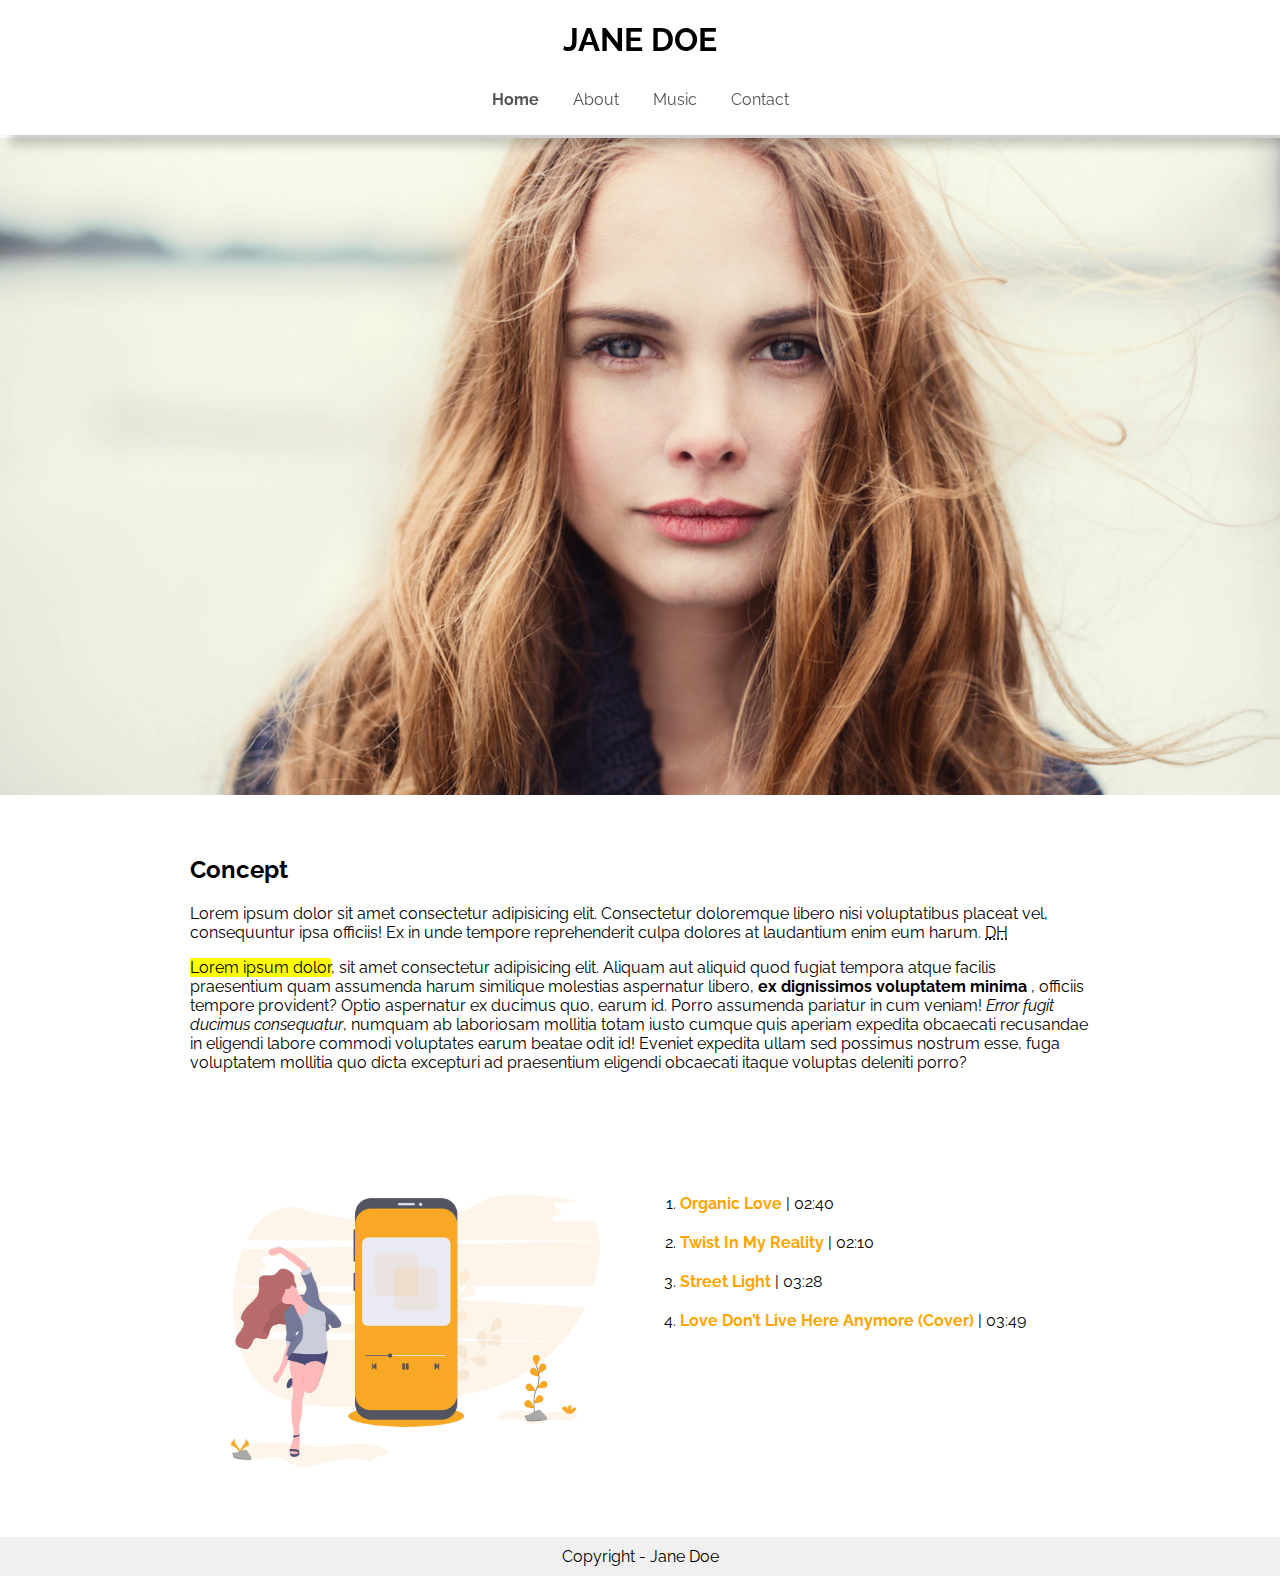
<file: index.html>
<!DOCTYPE html>
<html lang="pt-br">

<head>
    <meta charset="UTF-8">
    <meta name="viewport" content="width=device-width, initial-scale=1.0">
    <title>Jane Doe - Home</title>
    <link rel="stylesheet" href="css/style.css">
</head>

<body>
    <header>
        <h1>Jane Doe</h1>

        <nav>
            <ul>
                <li><a class="active" href="index.html">Home</a></li>
                <li><a href="about.html">About</a></li>
                <li><a href="music.html">Music</a></li>
                <li><a href="contact.html">Contact</a></li>
            </ul>
        </nav>
    </header>

    <main>
        <section id="banner"></section>

        <section id="concept">
            <h2>Concept</h2>
            <p lang="la">Lorem ipsum dolor sit amet consectetur adipisicing elit. Consectetur doloremque libero nisi
                voluptatibus placeat vel,
                consequuntur ipsa officiis! Ex in unde tempore reprehenderit culpa dolores at laudantium enim eum harum.
                <abbr title="Digital House">DH</abbr>
            </p>
            <p lang="la">
                <mark>Lorem ipsum dolor</mark>, sit amet consectetur adipisicing elit. Aliquam aut aliquid quod fugiat
                tempora atque facilis
                praesentium quam assumenda harum similique molestias aspernatur libero, <strong>ex dignissimos
                    voluptatem minima</strong> ,
                officiis tempore provident? Optio aspernatur ex ducimus quo, earum id. Porro assumenda pariatur in cum
                veniam!

                <em>Error fugit ducimus consequatur</em>, numquam ab laboriosam mollitia totam iusto cumque quis aperiam
                expedita obcaecati
                recusandae in eligendi labore commodi voluptates earum beatae odit id! Eveniet expedita ullam sed
                possimus nostrum esse,
                fuga voluptatem mollitia quo dicta excepturi ad praesentium eligendi obcaecati itaque voluptas deleniti
                porro?
            </p>
        </section>

        <section id="songs" class="duas-colunas">
            <div>
                <img src="img/ilustra.png" alt="Ilustra songs">
            </div>
            <div>
                <ol>
                    <li><strong>Organic Love</strong> | 02:40</li>
                    <li><strong>Twist In My Reality</strong> | 02:10</li>
                    <li><strong>Street Light</strong> | 03:28</li>
                    <li><strong>Love Don’t Live Here Anymore (Cover)</strong> | 03:49</li>
                </ol>
            </div>
        </section>
    </main>
    <footer>
        <p>Copyright - Jane Doe</p>
    </footer>
</body>

</html>
</file>
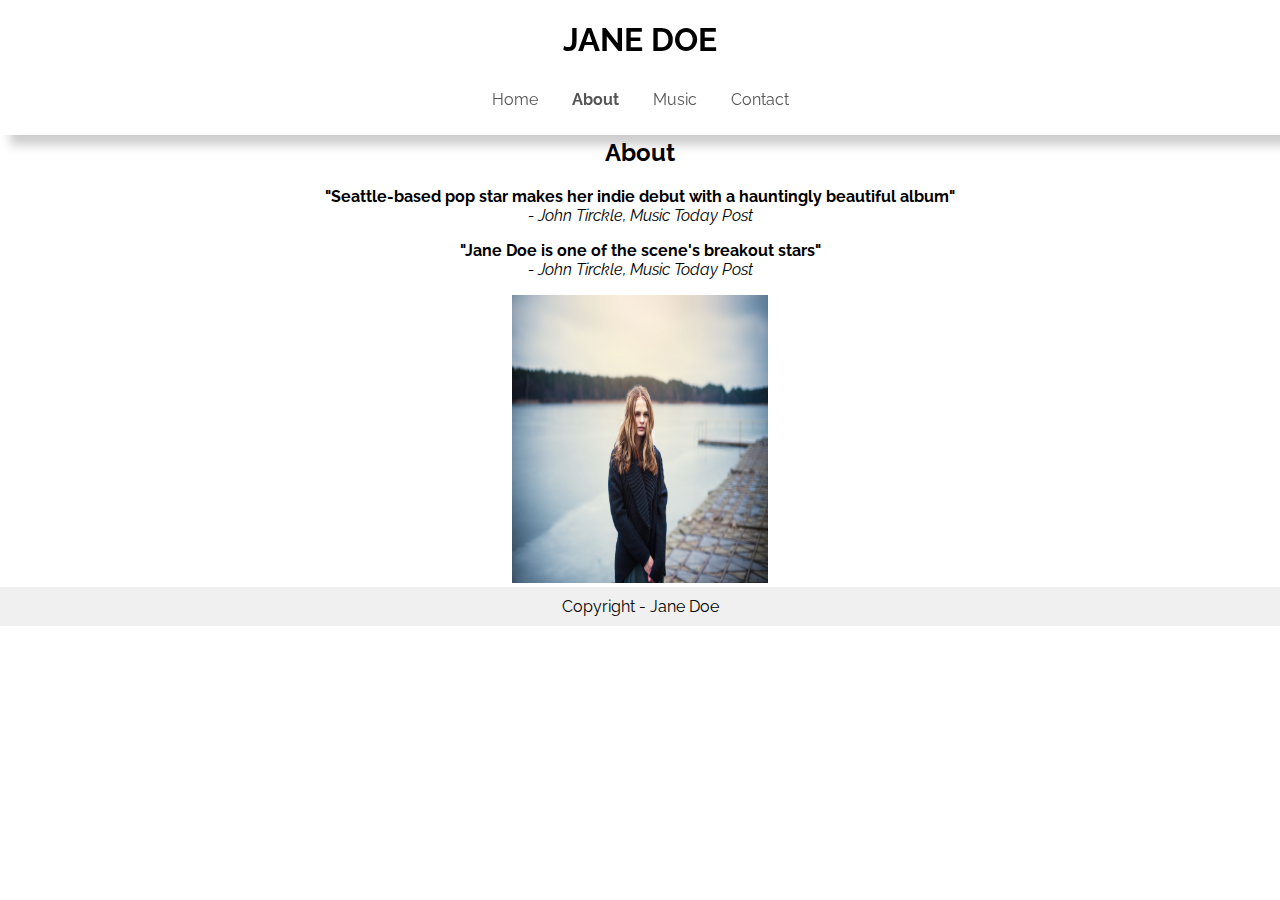
<file: about.html>
<!DOCTYPE html>
<html lang="pt-br">

<head>
    <meta charset="UTF-8">
    <meta name="viewport" content="width=device-width, initial-scale=1.0">
    <title>Jane Doe - About</title>
    <link rel="stylesheet" href="css/style.css">
</head>

<body>
    <header>
        <h1>Jane Doe</h1>

        <nav>
            <ul>
                <li><a href="index.html">Home</a></li>
                <li><a class="active" href="about.html">About</a></li>
                <li><a href="music.html">Music</a></li>
                <li><a href="contact.html">Contact</a></li>
            </ul>
        </nav>
    </header>

    <main id="about">
        <h2>About</h2>

        <p>"Seattle-based pop star makes her indie debut with a hauntingly beautiful album" <br>
            <cite>
                - John Tirckle, Music Today Post
            </cite>
        </p>
        <p>"Jane Doe is one of the scene's breakout stars" <br>
            <cite>
                - John Tirckle, Music Today Post
            </cite>
        </p>

        <img src="img/jane2.jpg" alt="Foto da Jane">
    </main>
    <footer>
        <p>Copyright - Jane Doe</p>
    </footer>
</body>

</html>
</file>
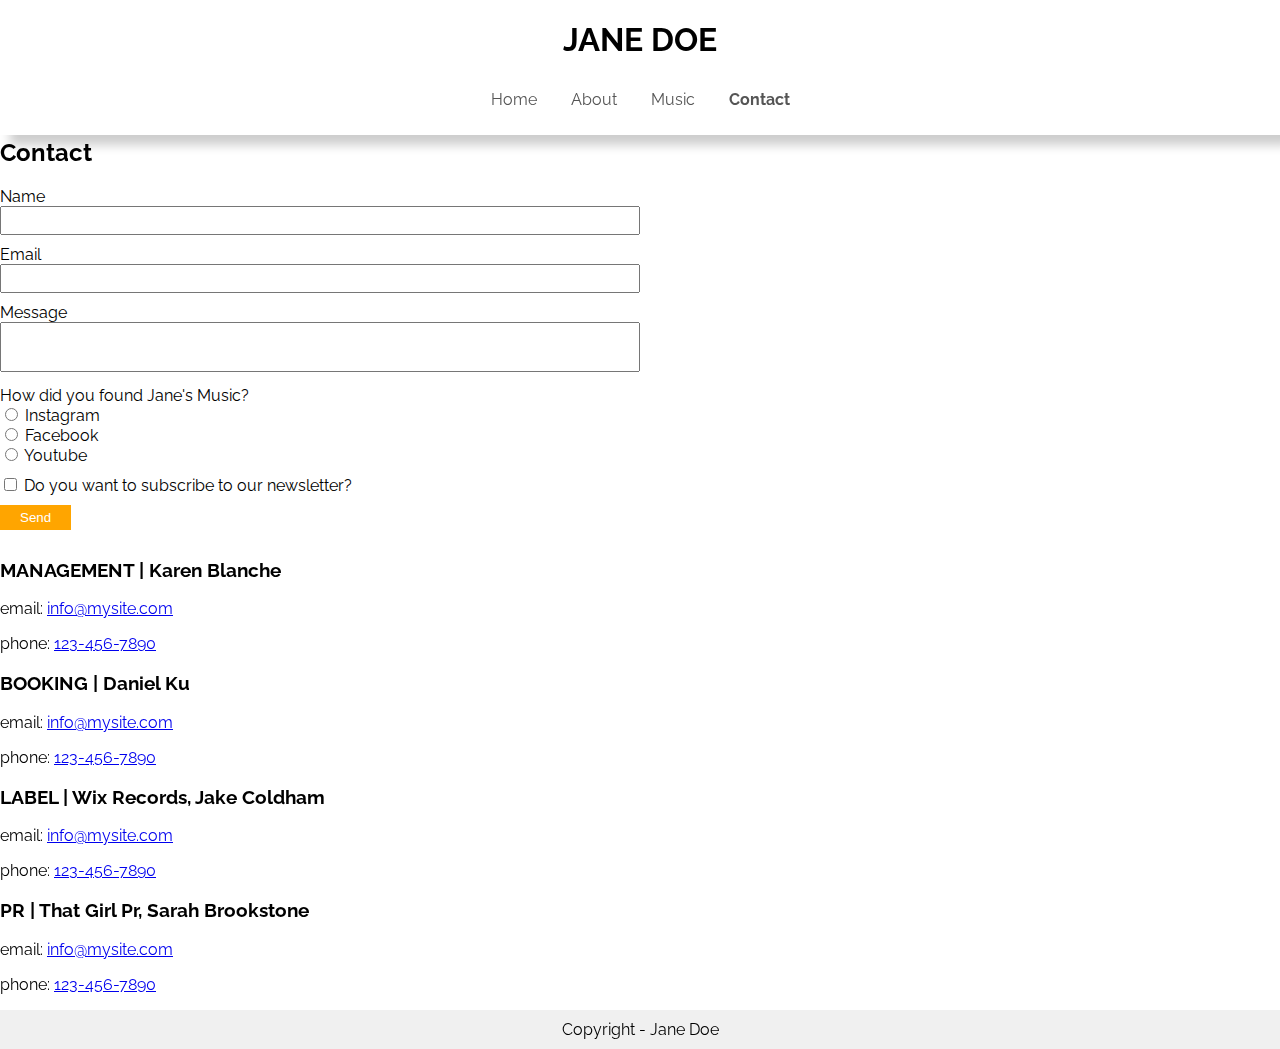
<file: contact.html>
<!DOCTYPE html>
<html lang="pt-br">

<head>
   <meta charset="UTF-8">
   <meta name="viewport" content="width=device-width, initial-scale=1.0">
   <title>Jane Doe - Contact</title>
   <link rel="stylesheet" href="css/style.css">
</head>

<body>
   <header>
      <h1>Jane Doe</h1>

      <nav>
         <ul>
            <li><a href="index.html">Home</a></li>
            <li><a href="about.html">About</a></li>
            <li><a href="music.html">Music</a></li>
            <li><a class="active" href="contact.html">Contact</a></li>
         </ul>
      </nav>
   </header>

   <main id="contact">
      <h2>Contact</h2>

      <section class="duas-colunas">
         <div>
            <form>
               <div class="form-group">
                  <label for="name">Name</label>
                  <input type="text" name="name" id="name">
               </div>
               <div class="form-group">
                  <label for="email">Email</label>
                  <input type="text" name="email" id="email">
               </div>
               <div class="form-group">
                  <label for="message">Message</label>
                  <textarea name="message" id="message"></textarea>
               </div>
               <div class="form-group">
                  <label for="marketing">How did you found Jane's Music?</label>
                  <div>
                     <input type="radio" name="marketing" id="instagram" value="Instagram">
                     <label for="instagram">Instagram</label>
                  </div>
                  <div>
                     <input type="radio" name="marketing" id="facebook" value="facebook">
                     <label for="facebook">Facebook</label>
                  </div>
                  <div>
                     <input type="radio" name="marketing" id="youtube" value="youtube">
                     <label for="youtube">Youtube</label>
                  </div>
               </div>
               <div class="form-group">
                  <input type="checkbox" name="newsletter" id="newsletter">
                  <label for="newsletter">Do you want to subscribe to our newsletter?</label>
               </div>
               <div class="form-group">
                  <button type="submit">Send</button>
               </div>
            </form>
         </div>
         <div class="mapa">
            <iframe src="https://www.google.com/maps/embed?pb=!1m18!1m12!1m3!1d3656.0479761312095!2d-46.67753058518761!3d-23.602612284662424!2m3!1f0!2f0!3f0!3m2!1i1024!2i768!4f13.1!3m3!1m2!1s0x94ce50ab7feb4519%3A0x739f0ddb0439cf94!2sDigital%20House%20S%C3%A3o%20Paulo!5e0!3m2!1spt-BR!2sbr!4v1583349601952!5m2!1spt-BR!2sbr" frameborder="0" style="border:0;" allowfullscreen=""></iframe>
         </div>
      </section>

      <section id="contactInfo">
         <h3>MANAGEMENT | Karen Blanche</h3>
         <p>email:
            <a href="mailto:info@mysite.com">info@mysite.com</a>
         </p>
         <p>phone:
            <a href="tel:123-456-7890">123-456-7890</a>
         </p>

         <h3>BOOKING | Daniel Ku</h3>
         <p>email:
            <a href="mailto:info@mysite.com">info@mysite.com</a>
         </p>
         <p>phone:
            <a href="tel:123-456-7890">123-456-7890</a>
         </p>

         <h3>LABEL | Wix Records, Jake Coldham</h3>
         <p>email:
            <a href="mailto:info@mysite.com">info@mysite.com</a>
         </p>
         <p>phone:
            <a href="tel:123-456-7890">123-456-7890</a>
         </p>

         <h3>PR | That Girl Pr, Sarah Brookstone</h3>
         <p>email:
            <a href="mailto:info@mysite.com">info@mysite.com</a>
         </p>
         <p>phone:
            <a href="tel:123-456-7890">123-456-7890</a>
         </p>
      </section>


   </main>
   <footer>
      <p>Copyright - Jane Doe</p>
   </footer>
</body>

</html>
</file>
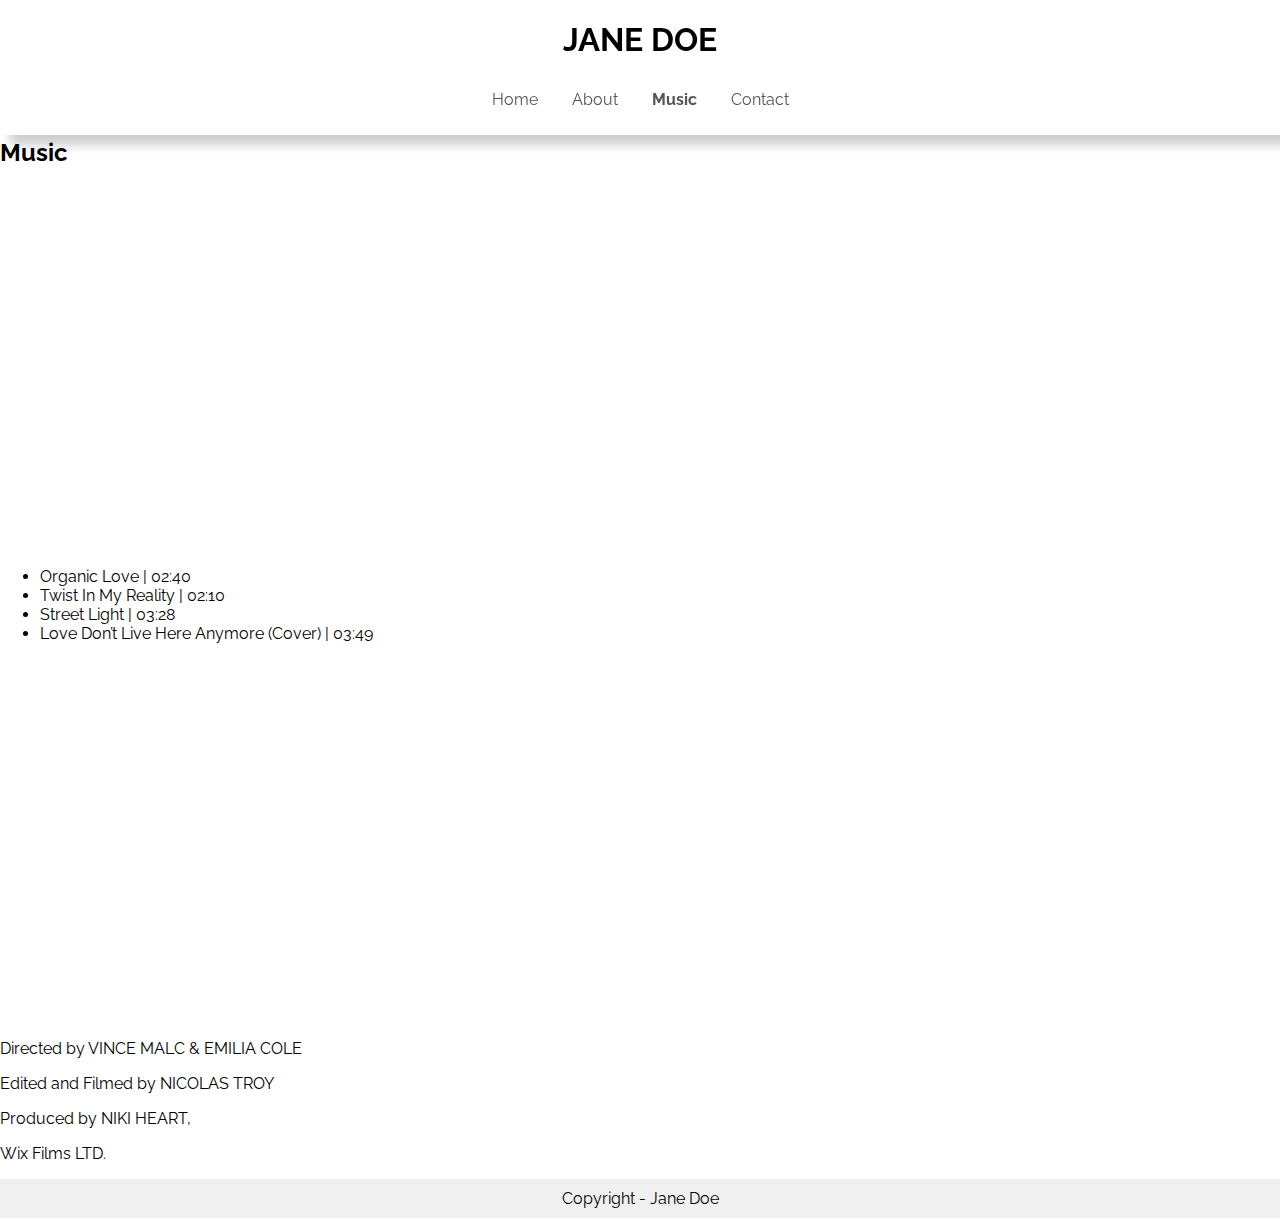
<file: music.html>
<!DOCTYPE html>
<html lang="pt-br">

<head>
    <meta charset="UTF-8">
    <meta name="viewport" content="width=device-width, initial-scale=1.0">
    <title>Jane Doe - Music</title>
    <link rel="stylesheet" href="css/style.css">
</head>

<body>
    <header>
        <h1>Jane Doe</h1>

        <nav>
            <ul>
                <li><a href="index.html">Home</a></li>
                <li><a href="about.html">About</a></li>
                <li><a class="active" href="music.html">Music</a></li>
                <li><a href="contact.html">Contact</a></li>
            </ul>
        </nav>
    </header>

    <main id="music">
        <h2>Music</h2>

        <iframe src="https://player.vimeo.com/video/135166028" width="640" height="360" frameborder="0"
            allow="autoplay; fullscreen" allowfullscreen></iframe>

        <ul>
            <li>Organic Love | 02:40</li>
            <li>Twist In My Reality | 02:10</li>
            <li>Street Light | 03:28</li>
            <li>Love Don’t Live Here Anymore (Cover) | 03:49</li>
        </ul>

        <iframe src="https://player.vimeo.com/video/134861419" width="640" height="360" frameborder="0"
            allow="autoplay; fullscreen" allowfullscreen></iframe>

        <p>Directed by VINCE MALC & EMILIA COLE</p>
        <p>Edited and Filmed by NICOLAS TROY</p>
        <p>Produced by NIKI HEART,</p>
        <p>Wix Films LTD.</p>
    </main>
    <footer>
        <p>Copyright - Jane Doe</p>
    </footer>
</body>

</html>
</file>
<file: css/style.css>
@import url('https://fonts.googleapis.com/css?family=Raleway:400,700&display=swap');

* {
    box-sizing: border-box;
}

body {
    font-family: 'Raleway', sans-serif;
    margin: 0;
    padding: 0;
}

header {
    text-align: center;
    /* border: 2px solid #ccc; */
    box-shadow: 10px 10px 10px rgba(0, 0, 0, 0.2);
    position: fixed;
    width: 100%;
    top: 0;
    left: 0;
    background-color: #fff;
}

main {
    margin-top: 138px;
}

header ul {
    list-style: none;
    padding-left: 0px;
}

header li {
    display: inline-block;
    padding: 10px 15px;
}

li a {
    text-decoration: none;
    color: #555;
}

li a.active {
    font-weight: bold;
}

header h1 {
    text-transform: uppercase;
}

footer p {
    text-align: center;
    padding: 10px;
    margin: 0;
    background-color: #f0f0f0;
}

section#banner {
    background-image: url('../img/jane.jpg');
    width: 100%;
    height: 73vh;
    background-repeat: no-repeat;
    background-position: center;
    background-size: cover;
}


main#about {
    text-align: center;
}

main#about p {
    font-weight: bold;
}

main#about p cite {
    font-weight: normal;
}

main#about img {
    width: 20%;
    height: 32vh;
}

main#music { 
    max-width: 100%;
}

section#concept,
section#songs {
    width: 900px;
    max-width: 100%;
    margin: 0 auto;
    padding: 40px 0;
}

.duas-colunas {
    overflow: hidden;
}

.duas-colunas>div {
    width: 50%;
    float: left;
}

section#songs img {
    width: 100%;
}

section#songs li {
    padding: 10px 0;
}

section#songs li strong {
    color: orange;
}

form input[type="text"],
form textarea {
    width: 100%;
    padding: 5px;
}

.form-group {
    margin: 0 0 10px;
}

form textarea {
    resize: none;
    height: 50px;
}

.form-group button {
    background-color: orange;
    color: white;
    border: none;
    padding: 5px 20px;
}

.mapa {
    padding-left: 30px;
} 

.mapa iframe {
    width: 50%;
    height: 300px;
}

@media(max-width: 768px) {
    .duas-colunas>div {
        width: 100%;
    }

    section#concept,
    section#songs {
        padding: 40px;
    }

    h2 {
        font-size: 30px;
        text-align: center;
    }

    section#concept p {
        font-size: 25px;
        line-height: 35px;
    }

    section#songs div ol {
        font-size: 26px;
    }

    nav ul {
        font-size: 24px;
    }

    main#music{
        padding: 0 40px;
    }

    main#music ul li{
        font-size: 24px;
    }

    main#music p {
        font-size: 20px;
    }

    main#music iframe {
        width: 100%;
    }

    main#contact {
        padding: 0 40px;
    }

    main#contact form input{
        padding: 10px;
        font-size: 24px;
    }

    main#contact form button{
        padding: 10px 35px;
        font-size: 22px;
        margin: 20px 0;
    }

    main#contact .form-group{
        margin-bottom: 30px;
    }

    main#contact .mapa {
        padding: 0;
    }

    form {
        font-size: 24px;
    }

    section#contactInfo {
        font-size: 25px;
    }

}
</file>
